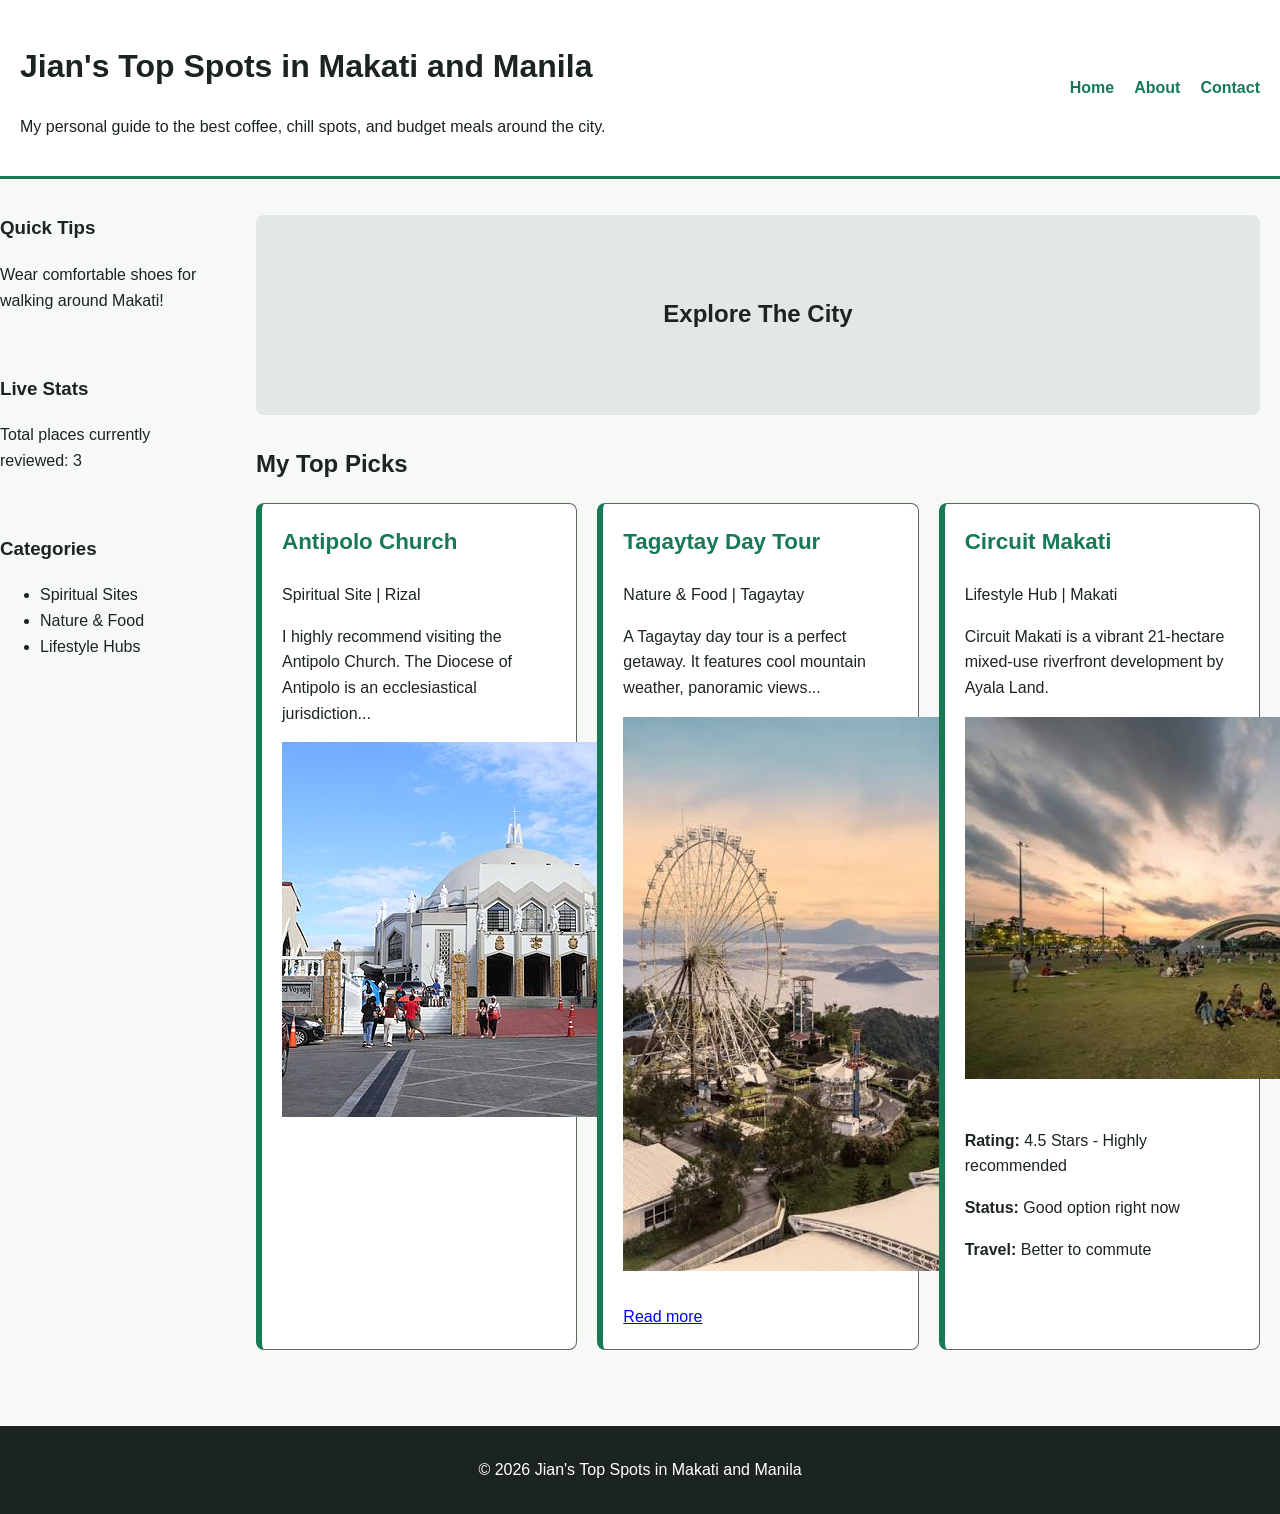
<file: index.html>
<!DOCTYPE html>
<html lang="en">
<head>
    <meta charset="UTF-8">
    <meta name="viewport" content="width=device-width, initial-scale=1.0">

    <title id="guide-title">Jian's City Spots</title>
    <link rel="stylesheet" href="style.css">
</head>
<body>

    <div class="page">

        <header class="site-header">
            <div class="brand">
            
                <h1 id="page-heading">Jian's Top Spots in Makati and Manila</h1>
                <p>My personal guide to the best coffee, chill spots, and budget meals around the city.</p>
            </div>
            
            <nav>
                <ul>
                    <li><a href="index.html">Home</a></li>
                    <li><a href="about.html">About</a></li>
                    <li><a href="contact.html">Contact</a></li>
                </ul>
            </nav>
        </header>

        <aside>
            <h3>Quick Tips</h3>
            <p>Wear comfortable shoes for walking around Makati!</p>
            <br>
            
          
            <h3>Live Stats</h3>
            <p id="computed-stats"></p>
            <br>

            <h3>Categories</h3>
            <ul>
                <li>Spiritual Sites</li>
                <li>Nature & Food</li>
                <li>Lifestyle Hubs</li>
            </ul>
        </aside>

        <main>
            <div class="centered-banner">
                <h2>Explore The City</h2>
            </div>

            <section>
                <h2>My Top Picks</h2>
                
                <div class="place-grid">
                    
                    <article class="place-card">
                        <h3>Antipolo Church</h3>
                        <p>Spiritual Site | Rizal</p>
                        <p>I highly recommend visiting the Antipolo Church. The Diocese of Antipolo is an ecclesiastical jurisdiction...</p>
                        <img src="antipolo.jpg" alt="The beautiful architecture of Antipolo Church">
                    </article>

                    <article class="place-card">
                        <h3>Tagaytay Day Tour</h3>
                        <p>Nature & Food | Tagaytay</p>
                        <p>A Tagaytay day tour is a perfect getaway. It features cool mountain weather, panoramic views...</p>
                        <img src="tagaytay.jpg" alt="A panoramic view of Taal Lake in Tagaytay">
                        <br><br>
                        <a href="places/tagaytay-day-tour.html">Read more</a>
                    </article>

                    <article class="place-card">
                        <h3>Circuit Makati</h3>
                        <p>Lifestyle Hub | Makati</p>
                        <p>Circuit Makati is a vibrant 21-hectare mixed-use riverfront development by Ayala Land.</p>
                        <img src="circuit.jpg" alt="Circuit Makati">
                        <br><br>
                        <p><strong>Rating:</strong> <span id="circuit-rating"></span></p>
                        <p><strong>Status:</strong> <span id="circuit-budget"></span></p>
                        <p><strong>Travel:</strong> <span id="circuit-distance"></span></p>
                    </article>
                    
                </div>
            </section>
        </main>

        <footer>
           
            <p id="footer-copyright">&copy; 2026 Jian Jacob A. Catulin</p>
        </footer>

    </div>


<script src="script.js"></script>

</body>
</html>
</file>
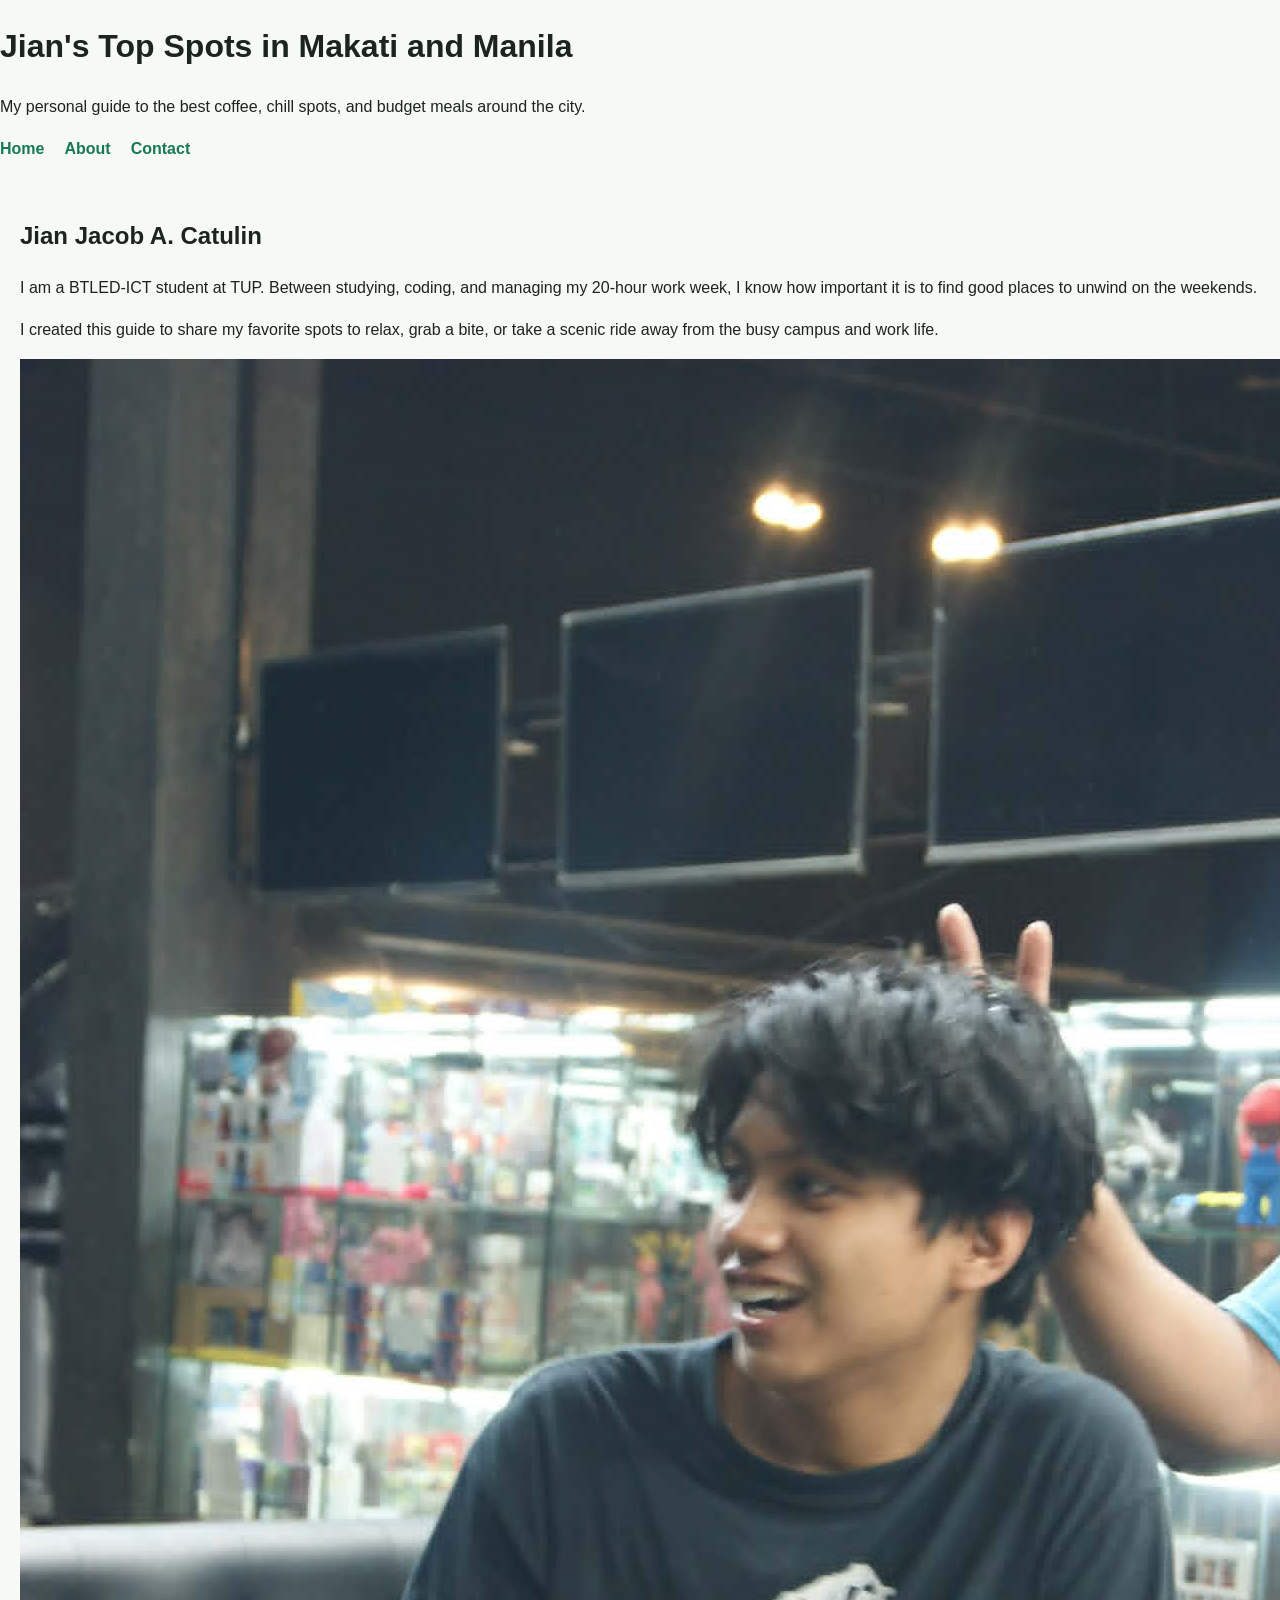
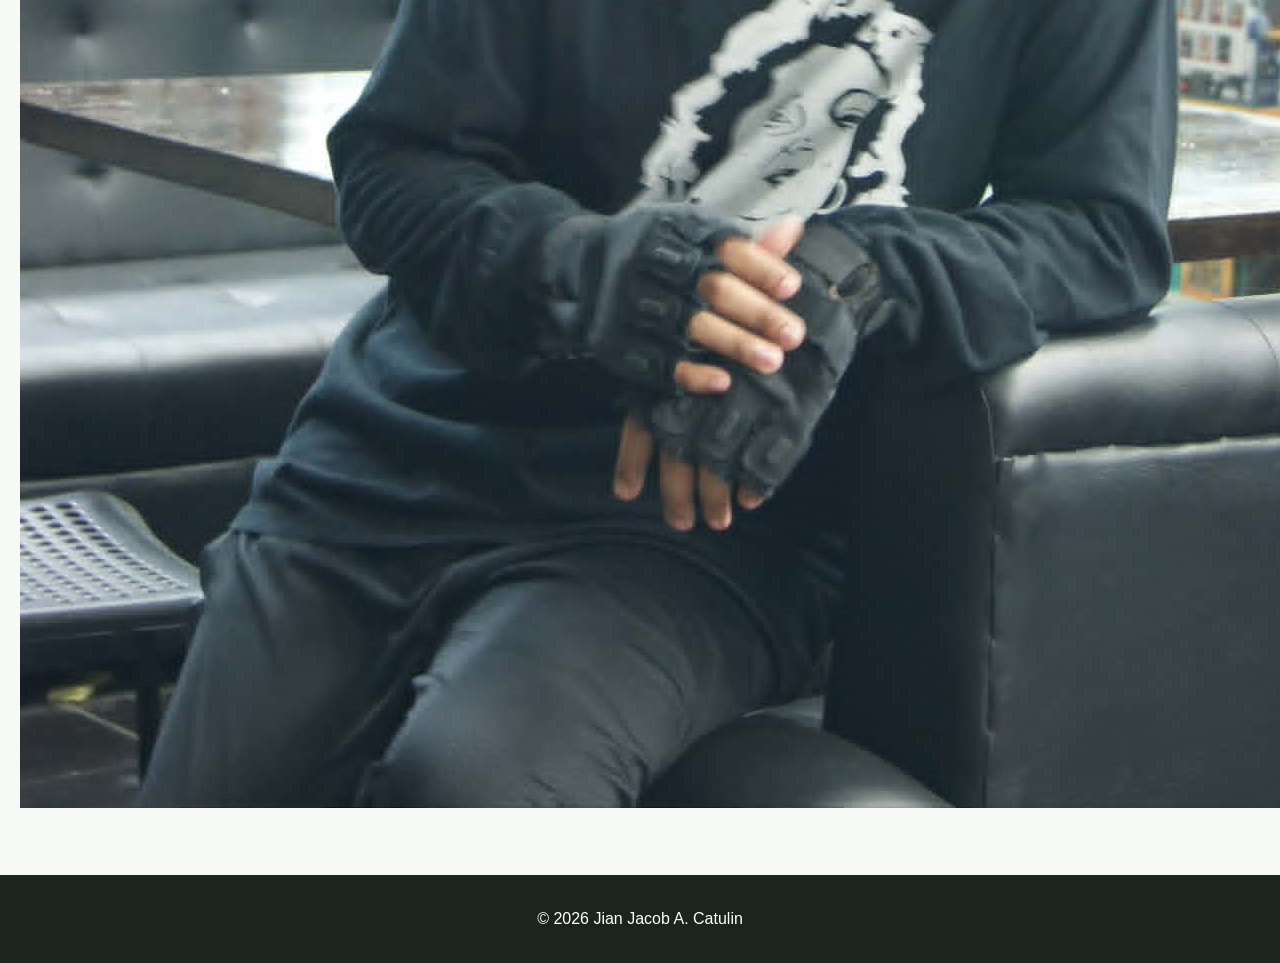
<file: about.html>
<!DOCTYPE html>
<html lang="en">
<head>
    <meta charset="UTF-8">
    <meta name="viewport" content="width=device-width, initial-scale=1.0">
    <title>About - Jian's City Spots</title>
    <link rel="stylesheet" href="style.css">
</head>
<body>

    <header>
        <h1>Jian's Top Spots in Makati and Manila</h1>
        <p>My personal guide to the best coffee, chill spots, and budget meals around the city.</p>
        <nav>
            <ul>
                <li><a href="index.html">Home</a></li>
                <li><a href="about.html">About</a></li>
                <li><a href="contact.html">Contact</a></li>
            </ul>
        </nav>
    </header>

    <main>
        <section>
            <h2>Jian Jacob A. Catulin</h2>
            <p>I am a BTLED-ICT student at TUP. Between studying, coding, and managing my 20-hour work week, I know how important it is to find good places to unwind on the weekends.</p>
            <p>I created this guide to share my favorite spots to relax, grab a bite, or take a scenic ride away from the busy campus and work life.</p>
            <img src="profile.jpg" alt="Jian Jacob A. Catulin">
        </section>
    </main>

    <footer>
        <p>&copy; 2026 Jian Jacob A. Catulin</p>
    </footer>

</body>
</html>
</file>
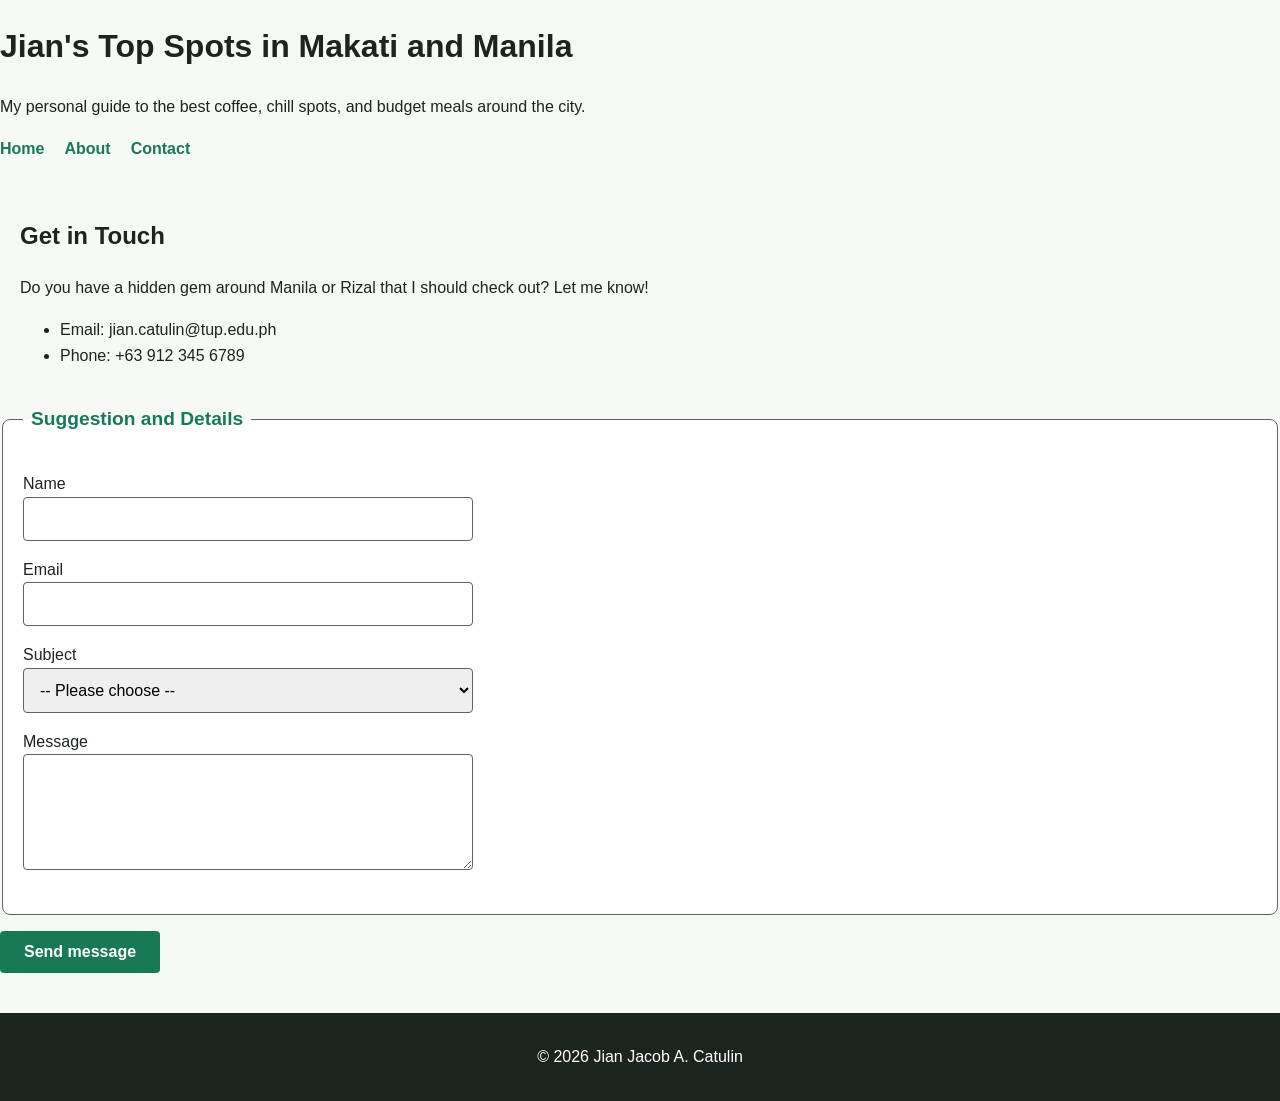
<file: contact.html>
<!DOCTYPE html>
<html lang="en">
<head>
    <meta charset="UTF-8">
    <meta name="viewport" content="width=device-width, initial-scale=1.0">
    <title>Contact - Jian's City Spots</title>
    <link rel="stylesheet" href="style.css">
</head>
<body>

    <header>
        <h1>Jian's Top Spots in Makati and Manila</h1>
        <p>My personal guide to the best coffee, chill spots, and budget meals around the city.</p>
        <nav>
            <ul>
                <li><a href="index.html">Home</a></li>
                <li><a href="about.html">About</a></li>
                <li><a href="contact.html">Contact</a></li>
            </ul>
        </nav>
    </header>

    <main>
        <section>
            <h2>Get in Touch</h2>
            <p>Do you have a hidden gem around Manila or Rizal that I should check out? Let me know!</p>
            <ul>
                <li>Email: jian.catulin@tup.edu.ph</li>
                <li>Phone: +63 912 345 6789</li>
            </ul>
        </section>
    </main>

<form>
    <fieldset>
        <legend>Suggestion and Details</legend>
        
      
        <p>
            <label for="name">Name</label><br>
            <input type="text" id="name" name="name" required>
        </p>
        
      
        <p>
            <label for="email">Email</label><br>
            <input type="email" id="email" name="email" required>
        </p>
        
       
        <p>
            <label for="subject">Subject</label><br>
            <select id="subject" name="subject" required>
                <option value="">-- Please choose --</option>
                <option value="suggest">Suggest a Place</option>
                <option value="correction">Correct a Detail</option>
                <option value="question">Ask a Question</option>
                <option value="collab">Collaboration</option>
            </select>
        </p>

       
        <p>
            <label for="message">Message</label><br>
            <textarea id="message" name="message" rows="5" required></textarea>
        </p>
    </fieldset>

    
    <button type="submit">Send message</button>
</form>

    <footer>
        <p>&copy; 2026 Jian Jacob A. Catulin</p>
    </footer>

</body>
</html>
</file>
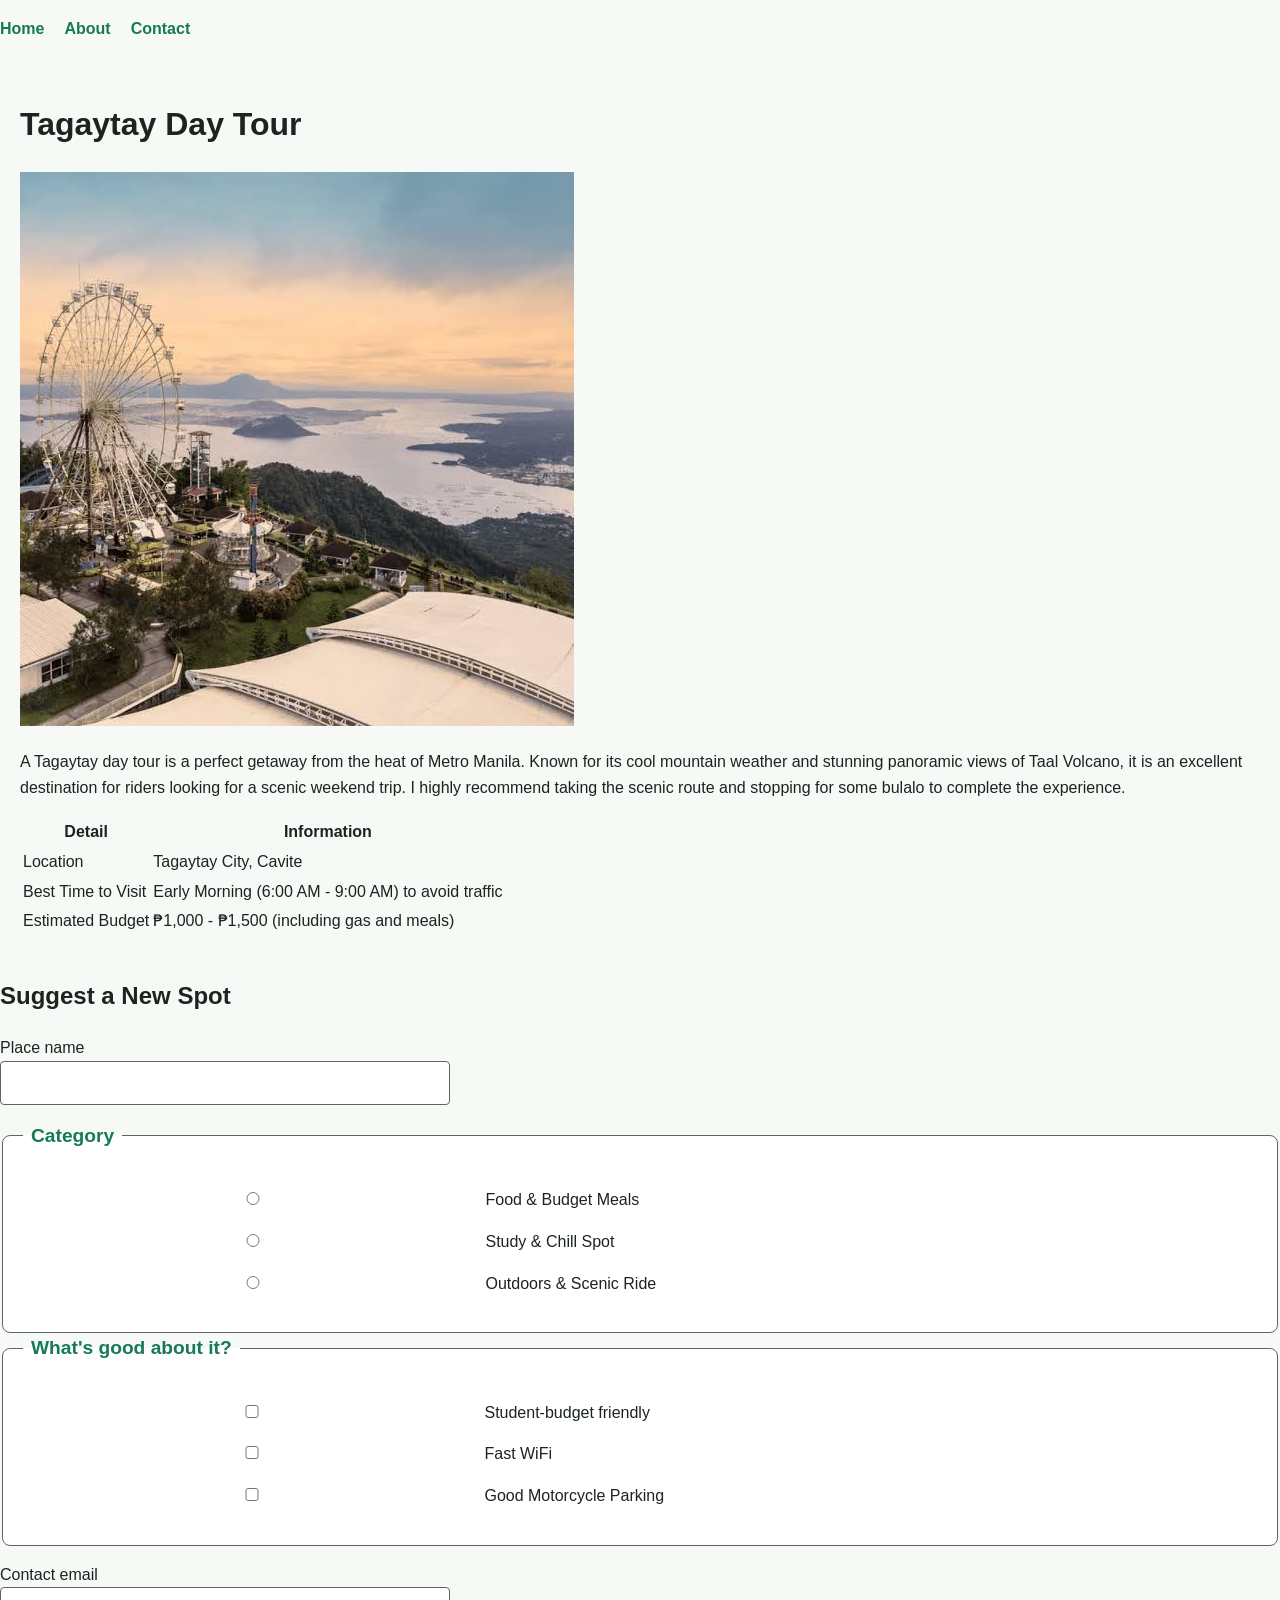
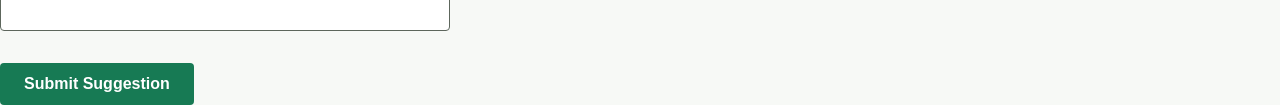
<file: places/tagaytay-day-tour.html>
<!DOCTYPE html>
<html lang="en">
<head>
    <meta charset="UTF-8">
    <meta name="viewport" content="width=device-width, initial-scale=1.0">
    <title>Tagaytay Day Tour</title>
    <link rel="stylesheet" href="../style.css">
</head>
<body>

    <header>
        <nav>
            <ul>
                <li><a href="../index.html">Home</a></li>
                <li><a href="../about.html">About</a></li>
                <li><a href="../contact.html">Contact</a></li>
            </ul>
        </nav>
    </header>

    <main>
     
        <h1>Tagaytay Day Tour</h1>
        
     
        <img src="../tagaytay.jpg" alt="A panoramic view of Taal Lake in Tagaytay">
        

        <p>A Tagaytay day tour is a perfect getaway from the heat of Metro Manila. Known for its cool mountain weather and stunning panoramic views of Taal Volcano, it is an excellent destination for riders looking for a scenic weekend trip. I highly recommend taking the scenic route and stopping for some bulalo to complete the experience.</p>
        
  
        <table>
            <tr>
                <th>Detail</th>
                <th>Information</th>
            </tr>
            <tr>
                <td>Location</td>
                <td>Tagaytay City, Cavite</td>
            </tr>
            <tr>
                <td>Best Time to Visit</td>
                <td>Early Morning (6:00 AM - 9:00 AM) to avoid traffic</td>
            </tr>
            <tr>
                <td>Estimated Budget</td>
                <td>₱1,000 - ₱1,500 (including gas and meals)</td>
            </tr>
        </table>
    </main>

    <form>
    <h2>Suggest a New Spot</h2>

  
    <p>
        <label for="place_name">Place name</label><br>
        <input type="text" id="place_name" name="place_name" required>
    </p>

   
    <fieldset>
        <legend>Category</legend>
        <p>
            <input type="radio" id="cat_food" name="category" value="food" required>
            <label for="cat_food">Food & Budget Meals</label>
        </p>
        <p>
            <input type="radio" id="cat_study" name="category" value="study">
            <label for="cat_study">Study & Chill Spot</label>
        </p>
        <p>
            <input type="radio" id="cat_outdoors" name="category" value="outdoors">
            <label for="cat_outdoors">Outdoors & Scenic Ride</label>
        </p>
    </fieldset>

 
    <fieldset>
        <legend>What's good about it?</legend>
        <p>
            <input type="checkbox" id="perk_affordable" name="perks" value="affordable">
            <label for="perk_affordable">Student-budget friendly</label>
        </p>
        <p>
            <input type="checkbox" id="perk_wifi" name="perks" value="wifi">
            <label for="perk_wifi">Fast WiFi</label>
        </p>
        <p>
            <input type="checkbox" id="perk_parking" name="perks" value="parking">
            <label for="perk_parking">Good Motorcycle Parking</label>
        </p>
    </fieldset>


    <p>
        <label for="suggester_email">Contact email</label><br>
        <input type="email" id="suggester_email" name="suggester_email" required>
    </p>

    <button type="submit">Submit Suggestion</button>
</form>

</body>
</html>
</file>
<file: style.css>
:root {
  --brand: #177A54; 
  --ink: #1C2420;
  --muted: #5D665C;
  --bg-light: #F7F9F6;
}

* {
  box-sizing: border-box;
}

body {
  font-family: 'Segoe UI', Helvetica, Arial, sans-serif;
  line-height: 1.6;
  color: var(--ink);
  background-color: var(--bg-light);
  margin: 0;
}


.site-header {
  background-color: #ffffff;
  padding: 20px;
  border-bottom: 3px solid var(--brand);
  display: flex;
  justify-content: space-between;
  align-items: center;
}

main {
  padding: 20px;
}

footer {
  background-color: var(--ink);
  color: #ffffff;
  text-align: center;
  padding: 15px;
  margin-top: 40px;
}


nav ul {
  list-style: none;
  padding: 0;
  display: flex;
  gap: 20px;
}

nav a {
  text-decoration: none;
  color: var(--brand);
  font-weight: bold;
}

nav a:hover {
  color: var(--ink);
}


.centered-banner {
  display: flex;
  justify-content: center;
  align-items: center;
  height: 200px;
  background-color: #e2e8e4;
  margin-bottom: 30px;
  border-radius: 8px;
}

.place-grid {
  display: grid;
  grid-template-columns: repeat(auto-fit, minmax(250px, 1fr));
  gap: 20px;
}

.place-card {
  background-color: #ffffff;
  border-radius: 8px;
  border: 1px solid var(--muted);
  border-left: 6px solid var(--brand);
  padding: 20px; 
  flex: 1 1 240px; 
}

.place-card h3 {
  font-size: 1.4rem;
  color: var(--brand);
  margin-top: 0;
}


fieldset {
  padding: 20px;
  border-radius: 8px;
  border: 1px solid var(--muted);
  background-color: #ffffff;
}

legend {
  color: var(--brand);
  font-weight: bold;
  font-size: 1.2rem;
  padding: 0 8px;
}

input, textarea, select {
  padding: 12px;
  border: 1px solid var(--muted);
  border-radius: 4px;
  width: 100%;
  max-width: 450px;
  font-family: inherit;
  font-size: 1rem;
}

button[type="submit"] {
  background-color: var(--brand);
  color: #ffffff;
  padding: 12px 24px;
  border: none;
  border-radius: 4px;
  cursor: pointer;
  font-weight: bold;
  font-size: 1rem;
  margin-top: 16px;
}

button[type="submit"]:hover {
  background-color: var(--ink);
}

input:focus, textarea:focus, select:focus {
  outline: 3px solid var(--brand);
  outline-offset: 2px;
}

.page {
  display: grid;
  grid-template-columns: 220px 1fr;
  grid-template-areas:
    "masthead masthead"
    "side     main"
    "foot     foot";
  gap: 16px;
}

header { grid-area: masthead; }
aside  { grid-area: side; }
main   { grid-area: main; }
footer { grid-area: foot; }
</file>
